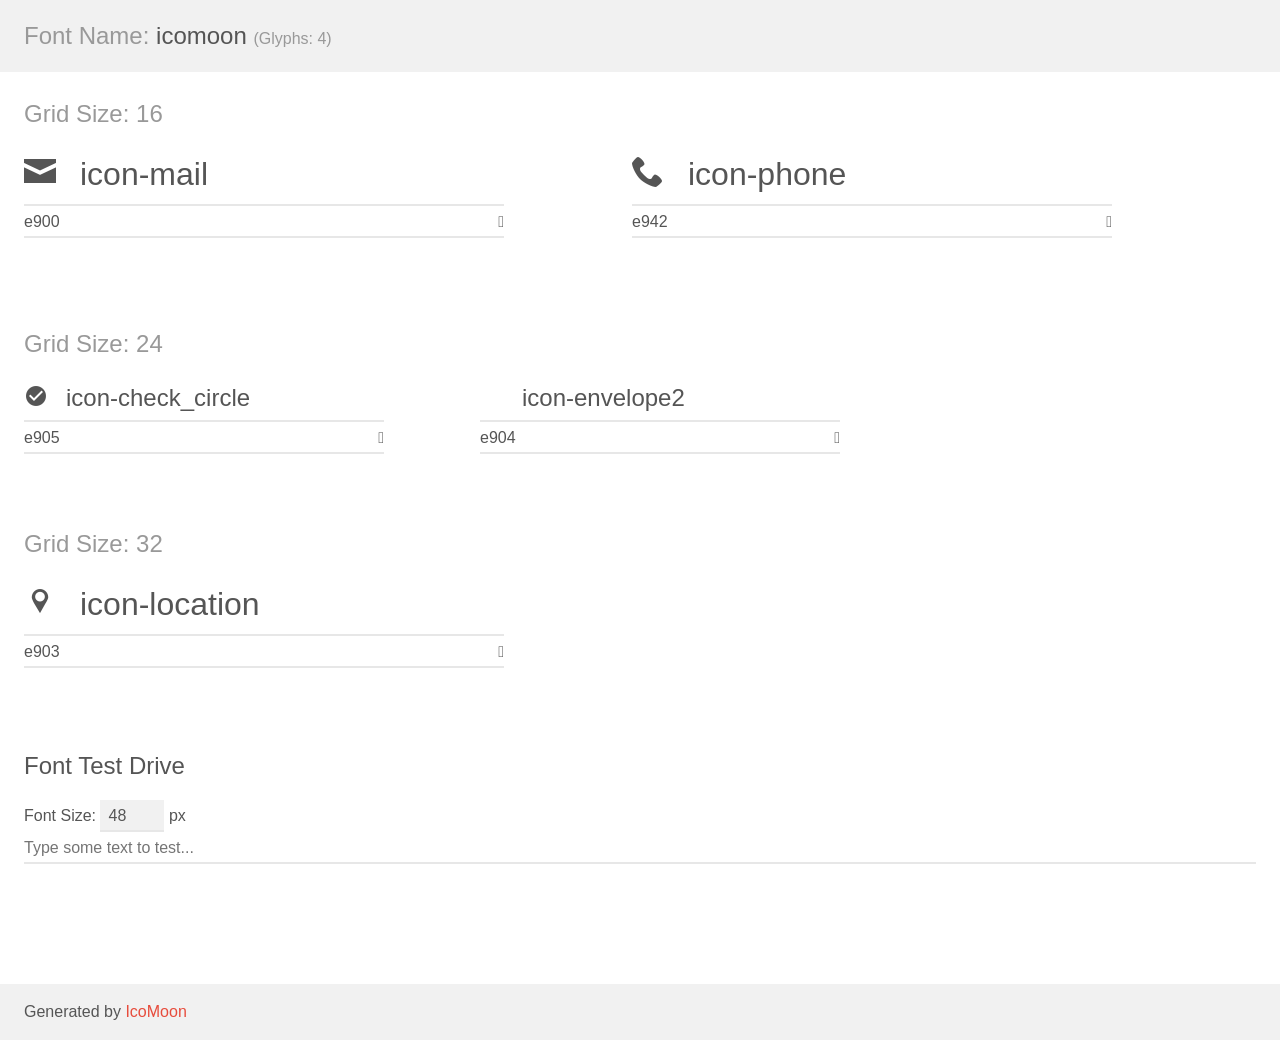
<file: assets/fonts/demo.html>
<!doctype html>
<html>
<head>
    <meta charset="utf-8">
    <title>IcoMoon Demo</title>
    <meta name="description" content="An Icon Font Generated By IcoMoon.io">
    <meta name="viewport" content="width=device-width, initial-scale=1">
    <link rel="stylesheet" href="demo-files/demo.css">
    <link rel="stylesheet" href="style.css"></head>
<body>
    <div class="bgc1 clearfix">
        <h1 class="mhmm mvm"><span class="fgc1">Font Name:</span> icomoon <small class="fgc1">(Glyphs:&nbsp;4)</small></h1>
    </div>
    <div class="clearfix mhl ptl">
        <h1 class="mvm mtn fgc1">Grid Size: 16</h1>
        <div class="glyph fs1">
            <div class="clearfix bshadow0 pbs">
                <span class="icon-mail">
                
                </span>
                <span class="mls"> icon-mail</span>
            </div>
            <fieldset class="fs0 size1of1 clearfix hidden-false">
                <input type="text" readonly value="e900" class="unit size1of2" />
                <input type="text" maxlength="1" readonly value="&#xe900;" class="unitRight size1of2 talign-right" />
            </fieldset>
            <div class="fs0 bshadow0 clearfix hidden-true">
                <span class="unit pvs fgc1">liga: </span>
                <input type="text" readonly value="" class="liga unitRight" />
            </div>
        </div>
        <div class="glyph fs1">
            <div class="clearfix bshadow0 pbs">
                <span class="icon-phone">
                
                </span>
                <span class="mls"> icon-phone</span>
            </div>
            <fieldset class="fs0 size1of1 clearfix hidden-false">
                <input type="text" readonly value="e942" class="unit size1of2" />
                <input type="text" maxlength="1" readonly value="&#xe942;" class="unitRight size1of2 talign-right" />
            </fieldset>
            <div class="fs0 bshadow0 clearfix hidden-true">
                <span class="unit pvs fgc1">liga: </span>
                <input type="text" readonly value="phone, telephone" class="liga unitRight" />
            </div>
        </div>
    </div>
    <div class="clearfix mhl ptl">
        <h1 class="mvm mtn fgc1">Grid Size: 24</h1>
        <div class="glyph fs2">
            <div class="clearfix bshadow0 pbs">
                <span class="icon-check_circle">
                
                </span>
                <span class="mls"> icon-check_circle</span>
            </div>
            <fieldset class="fs0 size1of1 clearfix hidden-false">
                <input type="text" readonly value="e905" class="unit size1of2" />
                <input type="text" maxlength="1" readonly value="&#xe905;" class="unitRight size1of2 talign-right" />
            </fieldset>
            <div class="fs0 bshadow0 clearfix hidden-true">
                <span class="unit pvs fgc1">liga: </span>
                <input type="text" readonly value="" class="liga unitRight" />
            </div>
        </div>
        <div class="glyph fs2">
            <div class="clearfix bshadow0 pbs">
                <span class="icon-envelope2">
                
                </span>
                <span class="mls"> icon-envelope2</span>
            </div>
            <fieldset class="fs0 size1of1 clearfix hidden-false">
                <input type="text" readonly value="e904" class="unit size1of2" />
                <input type="text" maxlength="1" readonly value="&#xe904;" class="unitRight size1of2 talign-right" />
            </fieldset>
            <div class="fs0 bshadow0 clearfix hidden-true">
                <span class="unit pvs fgc1">liga: </span>
                <input type="text" readonly value="" class="liga unitRight" />
            </div>
        </div>
    </div>
    <div class="clearfix mhl ptl">
        <h1 class="mvm mtn fgc1">Grid Size: 32</h1>
        <div class="glyph fs3">
            <div class="clearfix bshadow0 pbs">
                <span class="icon-location">
                
                </span>
                <span class="mls"> icon-location</span>
            </div>
            <fieldset class="fs0 size1of1 clearfix hidden-false">
                <input type="text" readonly value="e903" class="unit size1of2" />
                <input type="text" maxlength="1" readonly value="&#xe903;" class="unitRight size1of2 talign-right" />
            </fieldset>
            <div class="fs0 bshadow0 clearfix hidden-true">
                <span class="unit pvs fgc1">liga: </span>
                <input type="text" readonly value="" class="liga unitRight" />
            </div>
        </div>
    </div>

    <!--[if gt IE 8]><!-->
    <div class="mhl clearfix mbl">
        <h1>Font Test Drive</h1>
        <label>
            Font Size: <input id="fontSize" type="number" class="textbox0 mbm"
            min="8" value="48" />
            px
        </label>
        <input id="testText" type="text" class="phl size1of1 mvl"
        placeholder="Type some text to test..." value=""/>
        <div id="testDrive" class="icon-">&nbsp;
        </div>
    </div>
    <!--<![endif]-->
    <div class="bgc1 clearfix">
        <p class="mhl">Generated by <a href="https://icomoon.io/app">IcoMoon</a></p>
    </div>

    <script src="demo-files/demo.js"></script>
</body>
</html>
</file>
<file: assets/fonts/demo-files/demo.css>
body {
  padding: 0;
  margin: 0;
  font-family: sans-serif;
  font-size: 1em;
  line-height: 1.5;
  color: #555;
  background: #fff;
}
h1 {
  font-size: 1.5em;
  font-weight: normal;
}
small {
  font-size: .66666667em;
}
a {
  color: #e74c3c;
  text-decoration: none;
}
a:hover, a:focus {
  box-shadow: 0 1px #e74c3c;
}
.bshadow0, input {
  box-shadow: inset 0 -2px #e7e7e7;
}
input:hover {
  box-shadow: inset 0 -2px #ccc;
}
input, fieldset {
  font-family: sans-serif;
  font-size: 1em;
  margin: 0;
  padding: 0;
  border: 0;
}
input {
  color: inherit;
  line-height: 1.5;
  height: 1.5em;
  padding: .25em 0;
}
input:focus {
  outline: none;
  box-shadow: inset 0 -2px #449fdb;
}
.glyph {
  font-size: 16px;
  width: 15em;
  padding-bottom: 1em;
  margin-right: 4em;
  margin-bottom: 1em;
  float: left;
  overflow: hidden;
}
.liga {
  width: 80%;
  width: calc(100% - 2.5em);
}
.talign-right {
  text-align: right;
}
.talign-center {
  text-align: center;
}
.bgc1 {
  background: #f1f1f1;
}
.fgc1 {
  color: #999;
}
.fgc0 {
  color: #000;
}
p {
  margin-top: 1em;
  margin-bottom: 1em;
}
.mvm {
  margin-top: .75em;
  margin-bottom: .75em;
}
.mtn {
  margin-top: 0;
}
.mtl, .mal {
  margin-top: 1.5em;
}
.mbl, .mal {
  margin-bottom: 1.5em;
}
.mal, .mhl {
  margin-left: 1.5em;
  margin-right: 1.5em;
}
.mhmm {
  margin-left: 1em;
  margin-right: 1em;
}
.mls {
  margin-left: .25em;
}
.ptl {
  padding-top: 1.5em;
}
.pbs, .pvs {
  padding-bottom: .25em;
}
.pvs, .pts {
  padding-top: .25em;
}
.unit {
  float: left;
}
.unitRight {
  float: right;
}
.size1of2 {
  width: 50%;
}
.size1of1 {
  width: 100%;
}
.clearfix:before, .clearfix:after {
  content: " ";
  display: table;
}
.clearfix:after {
  clear: both;
}
.hidden-true {
  display: none;
}
.textbox0 {
  width: 3em;
  background: #f1f1f1;
  padding: .25em .5em;
  line-height: 1.5;
  height: 1.5em;
}
#testDrive {
  display: block;
  padding-top: 24px;
  line-height: 1.5;
}
.fs0 {
  font-size: 16px;
}
.fs1 {
  font-size: 32px;
}
.fs2 {
  font-size: 24px;
}
.fs3 {
  font-size: 32px;
}
</file>
<file: assets/fonts/style.css>
@font-face {
  font-family: 'icomoon';
  src:  url('fonts/icomoon.eot?pl2qj2');
  src:  url('fonts/icomoon.eot?pl2qj2#iefix') format('embedded-opentype'),
    url('fonts/icomoon.ttf?pl2qj2') format('truetype'),
    url('fonts/icomoon.woff?pl2qj2') format('woff'),
    url('fonts/icomoon.svg?pl2qj2#icomoon') format('svg');
  font-weight: normal;
  font-style: normal;
}

[class^="icon-"], [class*=" icon-"] {
  /* use !important to prevent issues with browser extensions that change fonts */
  font-family: 'icomoon' !important;
  speak: none;
  font-style: normal;
  font-weight: normal;
  font-variant: normal;
  text-transform: none;
  line-height: 1;

  /* Better Font Rendering =========== */
  -webkit-font-smoothing: antialiased;
  -moz-osx-font-smoothing: grayscale;
}

.icon-mail:before {
  content: "\e900";
}
.icon-phone:before {
  content: "\e942";
}
.icon-check_circle:before {
  content: "\e905";
}
.icon-envelope2:before {
  content: "\e904";
}
.icon-location:before {
  content: "\e903";
}
</file>
